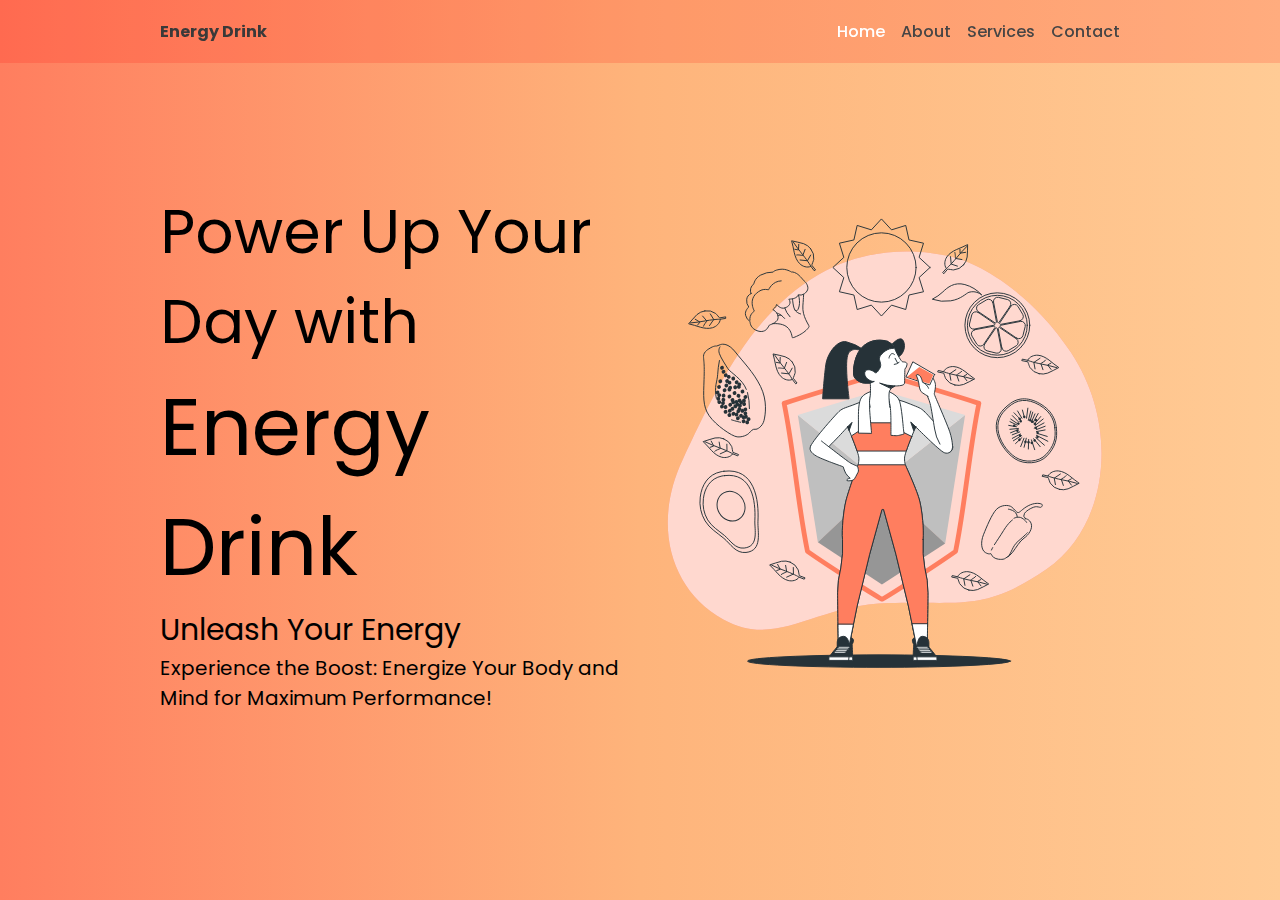
<file: index.html>
<!DOCTYPE html>
<html lang="en">

<head>
    
    <meta charset="UTF-8">
    <meta name="viewport" content="width=device-width, initial-scale=1.0">
    <title>Digital Marketing Agency|Best Development </title>
    <link rel="stylesheet" href="styles.css">

    <!-- Google Tag Manager -->
<script>(function(w,d,s,l,i){w[l]=w[l]||[];w[l].push({'gtm.start':
    new Date().getTime(),event:'gtm.js'});var f=d.getElementsByTagName(s)[0],
    j=d.createElement(s),dl=l!='dataLayer'?'&l='+l:'';j.async=true;j.src=
    'https://www.googletagmanager.com/gtm.js?id='+i+dl;f.parentNode.insertBefore(j,f);
    })(window,document,'script','dataLayer','GTM-TZNHTWX5');</script>
    <!-- End Google Tag Manager --><meta name="google-site-verification" content="E2V-SoYxgYRCufqjomcgXDM7F84idAOojc95A7sec7s" />

   <!-- Google tag (gtag.js) -->
<script async src="https://www.googletagmanager.com/gtag/js?id=G-0WFG8TZ6MF"></script>
<script>
  window.dataLayer = window.dataLayer || [];
  function gtag(){dataLayer.push(arguments);}
  gtag('js', new Date());

  gtag('config', 'G-0WFG8TZ6MF');
</script>
    
    

</head>


    <!-- navbar -->
    <header class="nav">
        <div class="nav__logo">
            <p>Energy Drink</p>
        </div>

        <div class="nav__items">
            <ul>
                <li><a href="https://adharshscipy.github.io/DM-website/index.html" class="active">Home</a></li>
                <li><a href="https://adharshscipy.github.io/DM-website/about.html">About</a></li>
                <li><a href="https://adharshscipy.github.io/DM-website/service.html">Services</a></li>
                <li><a href="https://adharshscipy.github.io/DM-website/contact.html">Contact</a></li>
            </ul>
        </div>
    </header>
    <!-- Google Tag Manager (noscript) -->
<noscript><iframe src="https://www.googletagmanager.com/ns.html?id=GTM-TZNHTWX5"
    height="0" width="0" style="display:none;visibility:hidden"></iframe></noscript>
    <!-- End Google Tag Manager (noscript) -->

    <!-- body -->
    <section class="container">
        <div class="hero">
            <div class="hero__text">
                <p>Power Up Your Day with</p>
                <p>Energy Drink</p>
                <p>Unleash Your Energy</p>
                <p>Experience the Boost: Energize Your Body and Mind for Maximum Performance!</p>
            </div>

            <div class="hero__image">
                <img src="./hero.svg" alt="hero">
            </div>  
        </div>
    </section>

</body>

</html>
</file>
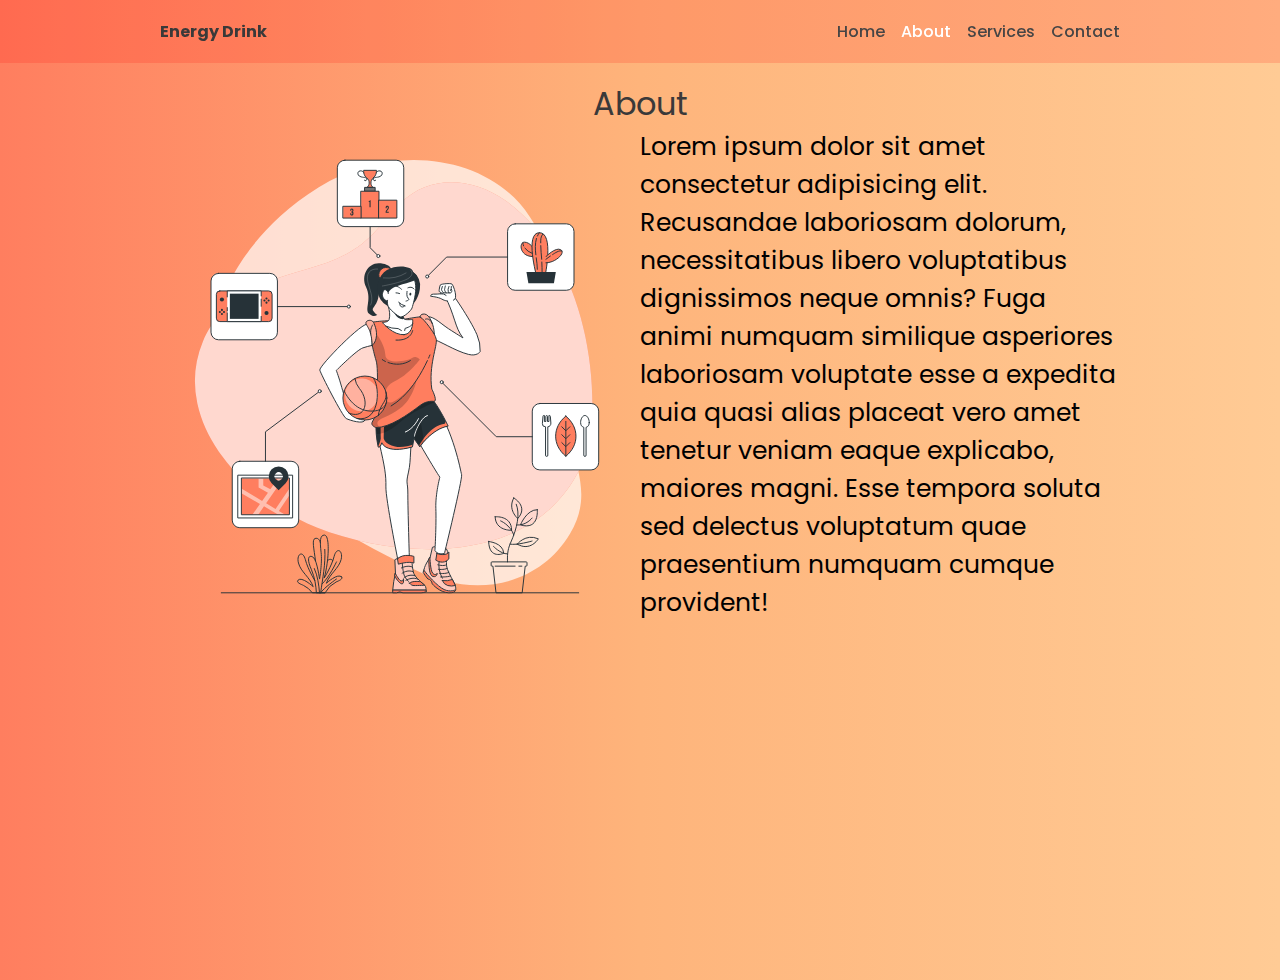
<file: about.html>
<!DOCTYPE html>
<html lang="en">

<head>
    <meta charset="UTF-8">
    <meta name="viewport" content="width=device-width, initial-scale=1.0">
    <title>About Page</title>
    <link rel="stylesheet" href="styles.css">
</head>

<body>
    <!-- navbar -->
    <header class="nav">
        <div class="nav__logo">
            <p>Energy Drink</p>
        </div>

        <div class="nav__items">
            <ul>
                <li><a href="https://adharshscipy.github.io/DM-website/index.html">Home</a></li>
                <li><a href="https://adharshscipy.github.io/DM-website/about.html" class="active">About</a></li>
                <li><a href="https://adharshscipy.github.io/DM-website/service.html">Services</a></li>
                <li><a href="https://adharshscipy.github.io/DM-website/contact.html">Contact</a></li>
            </ul>
        </div>
    </header>

    <!-- service body -->
    <section class="container">
        <div class="subpage">
            <div class="subpage__heading">
                <p>About</p>
            </div>

            <div class="subpage__body">

                <div class="subpage__image">
                    <img src="./about.svg" alt="about-illustration">
                </div>

                <div class="subpage__text">
                    <p>Lorem ipsum dolor sit amet consectetur adipisicing elit. Recusandae laboriosam dolorum,
                        necessitatibus libero voluptatibus dignissimos neque omnis? Fuga animi numquam similique
                        asperiores laboriosam voluptate esse a expedita quia quasi alias placeat vero amet tenetur
                        veniam eaque explicabo, maiores magni. Esse tempora soluta sed delectus voluptatum quae
                        praesentium numquam cumque provident!</p>
                </div>

            </div>


        </div>
    </section>
</body>

</html>
</file>
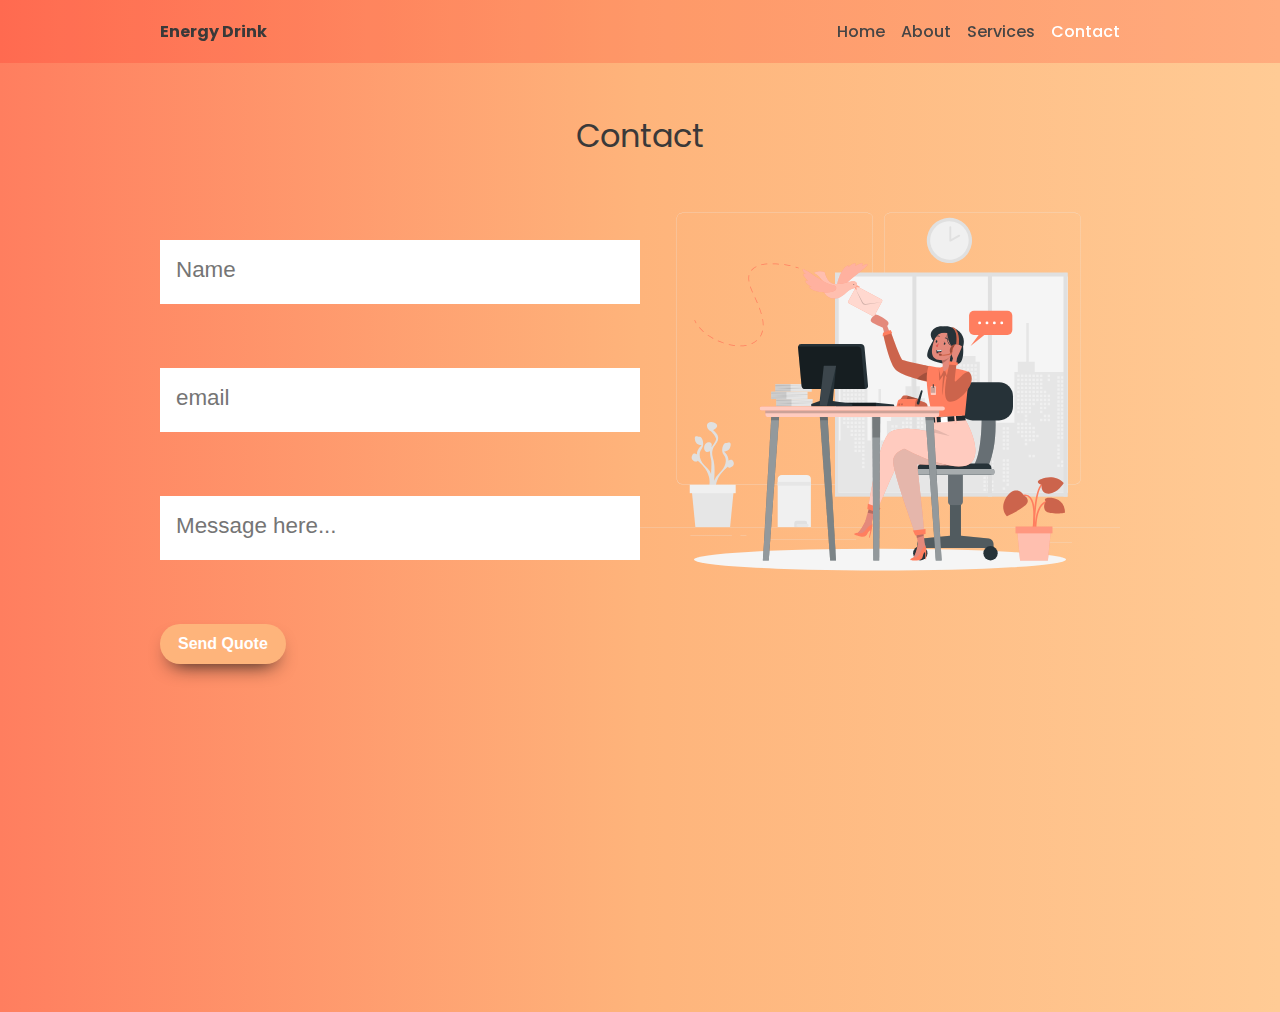
<file: contact.html>
<!DOCTYPE html>
<html lang="en">

<head>
    <meta charset="UTF-8">
    <meta name="viewport" content="width=device-width, initial-scale=1.0">
    <title>Contact Page</title>
    <link rel="stylesheet" href="styles.css">
</head>

<body>
    <!-- navbar -->
    <header class="nav">
        <div class="nav__logo">
            <p>Energy Drink</p>
        </div>

        <div class="nav__items">
            <ul>
                <li><a href="https://adharshscipy.github.io/DM-website/index.html">Home</a></li>
                <li><a href="https://adharshscipy.github.io/DM-website/about.html">About</a></li>
                <li><a href="https://adharshscipy.github.io/DM-website/service.html">Services</a></li>
                <li><a href="https://adharshscipy.github.io/DM-website/contact.html" class="active">Contact</a></li>
            </ul>
        </div>
    </header>

    <!-- service body -->
    <section class="container">

        <div class="contact">
            <div class="contact__heading">
                <p>Contact</p>
            </div>

            <div class="contact__container">
                <div class="contact__form">
                    <input type="text" placeholder="Name">
                    <input type="text" placeholder="email">
                    <input type="text" placeholder="Message here...">
                    <button>Send Quote</button>
                </div>

                <div class="contact__image">
                    <img src="./contact.svg" alt="contact-illustration">
                </div>
            </div>
        </div>

    </section>
</body>

</html>
</file>
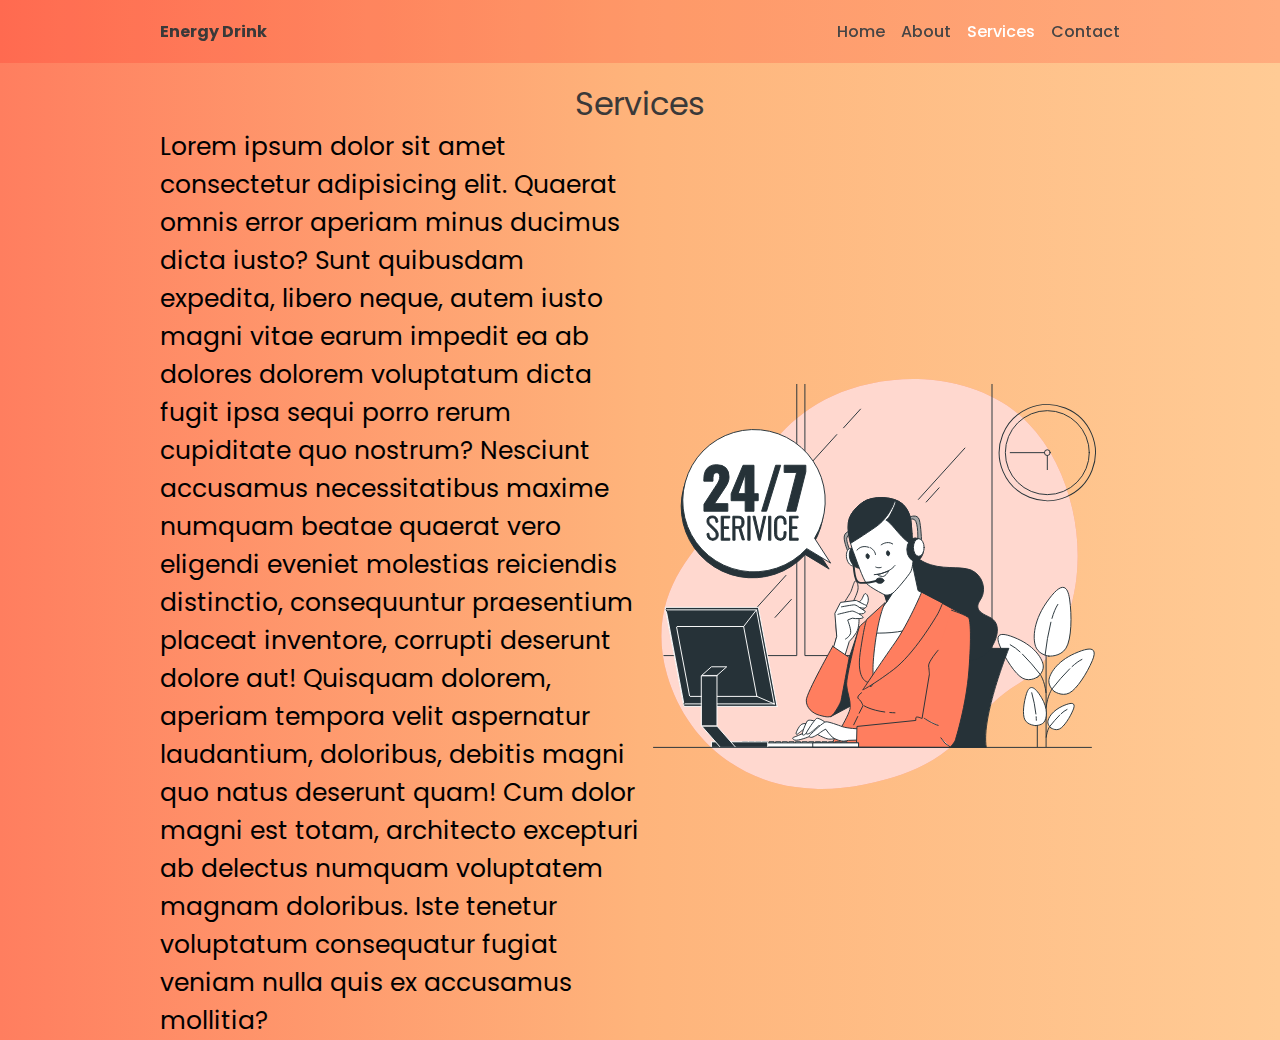
<file: service.html>
<!DOCTYPE html>
<html lang="en">

<head>
    <meta charset="UTF-8">
    <meta name="viewport" content="width=device-width, initial-scale=1.0">
    <title>Document</title>
    <link rel="stylesheet" href="styles.css">
</head>

<body>

    <!-- navbar -->
    <header class="nav">
        <div class="nav__logo">
            <p>Energy Drink</p>
        </div>

        <div class="nav__items">
            <ul>
                <li><a href="https://adharshscipy.github.io/DM-website/index.html">Home</a></li>
                <li><a href="https://adharshscipy.github.io/DM-website/about.html">About</a></li>
                <li><a href="https://adharshscipy.github.io/DM-website/service.html" class="active">Services</a></li>
                <li><a href="https://adharshscipy.github.io/DM-website/contact.html">Contact</a></li>
            </ul>
        </div>
    </header>

    <!-- service body -->
    <section class="container">
        <div class="subpage">
            <div class="subpage__heading">
                <p>Services</p>
            </div>

            <div class="subpage__body">
                <div class="subpage__text">
                    <p>Lorem ipsum dolor sit amet consectetur adipisicing elit. Quaerat omnis error aperiam minus ducimus dicta iusto? Sunt quibusdam expedita, libero neque, autem iusto magni vitae earum impedit ea ab dolores dolorem voluptatum dicta fugit ipsa sequi porro rerum cupiditate quo nostrum? Nesciunt accusamus necessitatibus maxime numquam beatae quaerat vero eligendi eveniet molestias reiciendis distinctio, consequuntur praesentium placeat inventore, corrupti deserunt dolore aut! Quisquam dolorem, aperiam tempora velit aspernatur laudantium, doloribus, debitis magni quo natus deserunt quam! Cum dolor magni est totam, architecto excepturi ab delectus numquam voluptatem magnam doloribus. Iste tenetur voluptatum consequatur fugiat veniam nulla quis ex accusamus mollitia?</p>
                </div>

                <div class="subpage__image">
                    <img src="./services.svg" alt="services-illustration">
                </div>
            </div>


        </div>
    </section>

</body>

</html>
</file>
<file: styles.css>
@import url('https://fonts.googleapis.com/css2?family=Poppins:ital,wght@0,100;0,200;0,300;0,400;0,500;0,600;0,700;0,800;0,900;1,100;1,200;1,300;1,400;1,500;1,600;1,700;1,800;1,900&display=swap');

* {
    margin: 0;
    padding: 0;
    box-sizing: border-box;
}

body {
    height: 100vh;
    width: 100vw;
    background: linear-gradient(to right, #ff7e5f, #feb47b, #ffcb95);
    position: relative;
    font-family: "Poppins", sans-serif;
}

.container {
    display: flex;
    flex-direction: column;
    align-items: center;
    justify-content: center;

}

/* navbar */
.nav {
    position: fixed;
    display: flex;
    align-items: center;
    justify-content: space-between;
    height: 7vh;
    width: 100%;
    padding: 0 10rem;
    background-color: rgba(255, 0, 0, 0.151);
}

.nav__container {
    max-width: 1024px;
}

.nav__logo {
    color: rgb(58, 57, 57);
    font-weight: 700;
    cursor: pointer;
}

.nav__items ul {
    list-style: none;
    display: flex;
    gap: 1rem;
}

.nav__items ul li a {
    text-decoration: none;
    color: rgb(71, 69, 69);
    font-weight: 500;
}

.nav__items .active {
    color: white !important;
}

/* hero */
.hero {
    display: flex;
    align-items: center;
    justify-content: space-between;
    height: 100vh;
    width: 100vw;
    padding: 10rem;
}

.hero__text {
    flex: 1;
}

.hero__text p:nth-child(1) {
    font-size: 60px;
}

.hero__text p:nth-child(2) {
    font-size: 80px;
}

.hero__text p:nth-child(3) {
    font-size: 30px;
}

.hero__text p:nth-child(4) {
    font-size: 20px;
}

.hero__image {
    flex: 1;
}

/* subpages */
.subpage {
    margin-top: 5rem;
    height: 100vh;
    width: 100vw;
    padding: 0 10rem;
}

.subpage__heading {
    width: 100%;
    text-align: center;

}

.subpage__heading p {
    font-size: 3rem;
    color: rgb(58, 57, 57);
    font-size: 32px;
}

.subpage__body {
    display: flex;
    align-items: center;
    justify-content: space-between;
}

.subpage__text {
    flex: 1
}

.subpage__text p {
    font-size: 25px;
}

.subpage__image {
    flex: 1
}

/* contact page */
.contact {
    margin-top: 7rem;
    height: 100vh;
    width: 100vw;
    padding: 0 10rem;
}

.contact__heading {
    width: 100%;
    text-align: center;
}

.contact__heading p {
    font-size: 3rem;
    color: rgb(58, 57, 57);
    font-size: 32px;
}

.contact__container {
    display: flex;
}

.contact__form {
    flex: 1;
    height: 60vh;
    display: flex;
    flex-direction: column;
    gap: 4rem;
    margin-top: 5rem;
}

.contact__form input {
    min-height: 4rem;
    border: none;
    outline: none;
}

.contact__form input::placeholder {
    padding: 0 1rem;
    font-size: 1.4rem;
}

.contact__form input:active {
    border: none;
    outline: none;
}

.contact__form button {
    background: #feb47b;
    border-radius: 999px;
    box-shadow: #161515 0 10px 20px -10px;
    box-sizing: border-box;
    color: #FFFFFF;
    cursor: pointer;
    font-size: 16px;
    font-weight: 700;
    line-height: 24px;
    opacity: 1;
    outline: 0 solid transparent;
    padding: 8px 18px;
    user-select: none;
    -webkit-user-select: none;
    touch-action: manipulation;
    width: fit-content;
    word-break: break-word;
    border: 0;
}

.contact__image {
    flex: 1;
}
</file>
